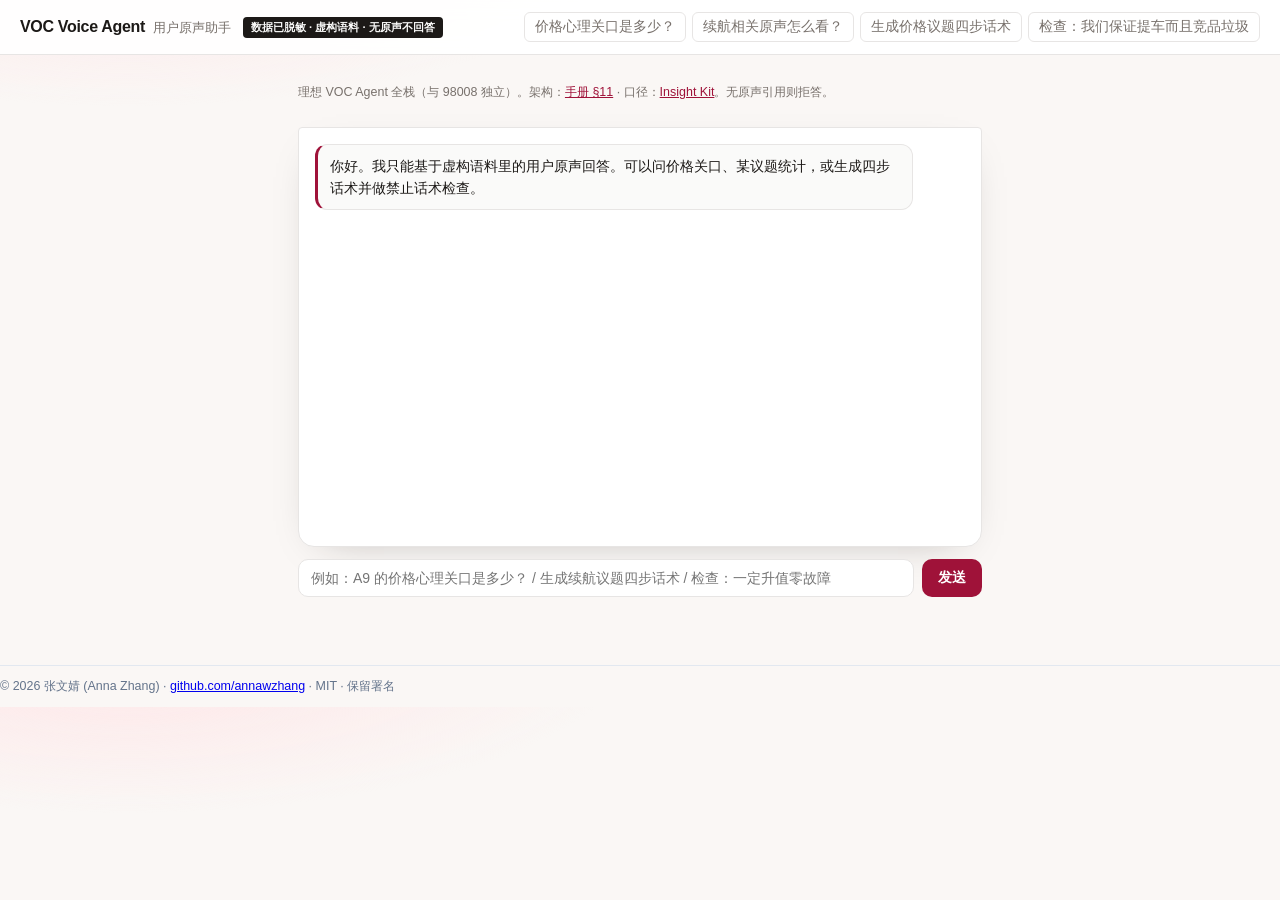
<file: index.html>
<!DOCTYPE html>
<html lang="zh-CN">
<head>
<meta charset="UTF-8"/>
<meta name="viewport" content="width=device-width, initial-scale=1"/>
<title>VOC Voice Agent · 用户原声助手</title>
<link rel="stylesheet" href="src/style.css?v=3"/>
</head>
<body>
<header class="top">
  <div class="brand"><strong>VOC Voice Agent</strong><span>用户原声助手</span></div>
  <span class="badge">数据已脱敏 · 虚构语料 · 无原声不回答</span>
  <div class="chips" id="chips"></div>
</header>
<main>
  <p class="hint">理想 VOC Agent 全栈（与 98008 独立）。架构：<a href="https://annawzhang.github.io/people-product-handbook/sections/11-voc-agent.html">手册 §11</a> · 口径：<a href="https://github.com/annawzhang/voc-insight-kit">Insight Kit</a>。无原声引用则拒答。</p>
  <div class="log" id="log"></div>
  <form class="composer" id="form">
    <input id="q" placeholder="例如：A9 的价格心理关口是多少？ / 生成续航议题四步话术 / 检查：一定升值零故障" autocomplete="off"/>
    <button type="submit">发送</button>
  </form>
</main>
<script src="src/data.js?v=2"></script>
<script src="src/engine.js?v=2"></script>
<script src="src/app.js?v=2"></script>
<p class="anna-copyright" style="margin-top:28px;padding-top:12px;border-top:1px solid #e2e8f0;color:#64748b;font-size:0.78rem;">© 2026 张文婧 (Anna Zhang) · <a href="https://github.com/annawzhang">github.com/annawzhang</a> · MIT · 保留署名</p>
</body>
</html>
</file>
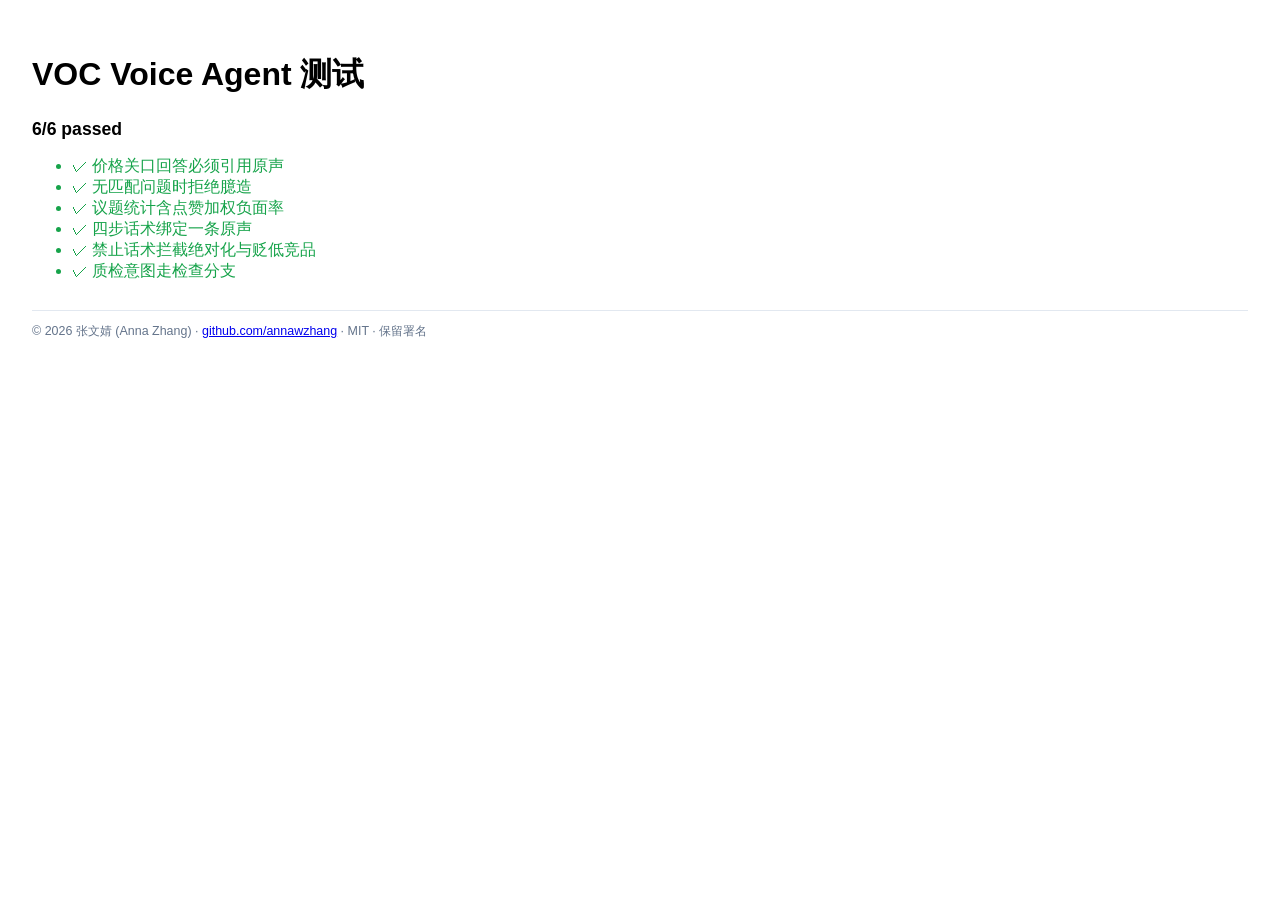
<file: tests.html>
<!DOCTYPE html>
<html lang="zh-CN">
<head>
<meta charset="UTF-8"/>
<title>VOC Voice Agent 测试</title>
<style>
  body { font-family:-apple-system,"PingFang SC",sans-serif; padding:24px; }
  li.pass { color:#16a34a; } li.fail { color:#dc2626; font-weight:600; }
  #summary { font-size:1.1rem; font-weight:700; }
</style>
</head>
<body>
<h1>VOC Voice Agent 测试</h1>
<div id="summary"></div>
<ul id="out"></ul>
<script src="src/data.js?v=2"></script>
<script src="src/engine.js?v=2"></script>
<script>
  const results = [];
  function test(name, fn) {
    try { fn(); results.push([name, true]); }
    catch (e) { results.push([name + " — " + e.message, false]); }
  }
  function ok(v, msg) { if (!v) throw new Error(msg || "断言失败"); }

  test("价格关口回答必须引用原声", () => {
    const r = VocAgent.answer("A9 价格心理关口是多少？");
    ok(!r.error, r.error);
    ok(r.citations.length >= 1);
    ok(r.text.includes("万"));
  });

  test("无匹配问题时拒绝臆造", () => {
    const r = VocAgent.answer("火星车轮胎气味怎么样");
    ok(r.error || (r.citations && r.citations.length), "应报错或仅在有引用时回答");
    if (!r.error) ok(r.citations.length >= 1);
  });

  test("议题统计含点赞加权负面率", () => {
    const st = VocAgent.topicStats("price");
    ok(st.n >= 3);
    ok(st.negRateByLikes >= 0 && st.negRateByLikes <= 1);
  });

  test("四步话术绑定一条原声", () => {
    const r = VocAgent.answer("生成价格议题四步话术");
    ok(!r.error);
    ok(r.text.includes("认同") && r.text.includes("落地"));
    ok(r.citations.length >= 1);
  });

  test("禁止话术拦截绝对化与贬低竞品", () => {
    const bad = VocAgent.checkScript("我们保证提车，竞品垃圾，一定升值");
    ok(!bad.ok);
    ok(bad.hits.length >= 2);
    const good = VocAgent.checkScript("建议到店按通勤场景试驾对比");
    ok(good.ok);
  });

  test("质检意图走检查分支", () => {
    const r = VocAgent.answer("检查：私下转账免定金");
    ok(!r.error);
    ok(r.text.includes("不能发布") || r.text.includes("F3"));
  });

  const passed = results.filter((r) => r[1]).length;
  document.getElementById("summary").textContent = `${passed}/${results.length} passed`;
  document.title = `${passed}/${results.length} passed`;
  document.getElementById("out").innerHTML = results.map(([n, p]) =>
    `<li class="${p ? "pass" : "fail"}">${p ? "✓" : "✕"} ${n}</li>`).join("");
</script>
<p class="anna-copyright" style="margin-top:28px;padding-top:12px;border-top:1px solid #e2e8f0;color:#64748b;font-size:0.78rem;">© 2026 张文婧 (Anna Zhang) · <a href="https://github.com/annawzhang">github.com/annawzhang</a> · MIT · 保留署名</p>
</body>
</html>
</file>
<file: src/style.css>
:root {
  --text: #1c1917;
  --muted: #78716c;
  --border: #e7e5e4;
  --accent: #9f1239;
  --accent-soft: #fff1f2;
  --bg: #faf7f5;
  --user: #fff1f2;
  --bot: #1c1917;
}
* { box-sizing: border-box; }
body {
  margin: 0;
  font-family: "PingFang SC", "Hiragino Sans GB", "Microsoft YaHei", sans-serif;
  background:
    radial-gradient(ellipse 80% 50% at 10% -10%, #ffe4e6 0%, transparent 50%),
    var(--bg);
  color: var(--text);
  font-size: 14px;
}
.top {
  display: flex; align-items: center; gap: 12px; padding: 12px 20px;
  background: rgba(255,255,255,0.92); border-bottom: 1px solid var(--border);
  flex-wrap: wrap; backdrop-filter: blur(8px);
}
.brand strong { font-size: 1rem; letter-spacing: -0.02em; }
.brand span { color: var(--muted); font-size: 0.82rem; margin-left: 8px; }
.badge {
  background: #1c1917; color: #fafaf9; border-radius: 4px;
  padding: 3px 8px; font-size: 0.7rem; font-weight: 600;
}
.chips { display: flex; gap: 6px; flex-wrap: wrap; margin-left: auto; }
.chips button {
  border: 1px solid var(--border); background: #fff; border-radius: 6px;
  padding: 5px 10px; cursor: pointer; font: inherit; color: var(--muted);
}
.chips button:hover { border-color: var(--accent); color: var(--accent); background: var(--accent-soft); }
main { max-width: 720px; margin: 0 auto; padding: 16px 18px 40px; display: grid; gap: 12px; }
.hint { color: var(--muted); font-size: 0.78rem; line-height: 1.5; }
.hint a { color: var(--accent); }
.log {
  background: #fff; border: 1px solid var(--border); border-radius: 4px 4px 16px 16px;
  min-height: 420px; padding: 16px; display: flex; flex-direction: column; gap: 12px;
  box-shadow: 0 12px 40px -24px rgba(28,25,23,0.35);
}
.msg {
  max-width: 92%; padding: 10px 12px; border-radius: 12px;
  white-space: pre-wrap; line-height: 1.55; font-size: 0.9rem;
}
.msg.user { align-self: flex-end; background: var(--user); border: 1px solid #fecdd3; }
.msg.bot {
  align-self: flex-start; background: #fafaf9; border: 1px solid var(--border);
  border-left: 3px solid var(--accent);
}
.msg .err { color: #9f1239; font-weight: 600; }
.cites {
  margin-top: 8px; padding-top: 8px; border-top: 1px dashed var(--border);
  font-size: 0.78rem; color: #44403c;
  font-family: "Songti SC", "Noto Serif SC", Georgia, serif;
}
.cites div { margin: 4px 0; }
.cites mark { background: #ffe4e6; color: #9f1239; padding: 0 3px; border-radius: 2px; font-family: inherit; }
.composer { display: flex; gap: 8px; }
.composer input {
  flex: 1; border: 1px solid var(--border); border-radius: 10px;
  padding: 10px 12px; font: inherit; background: #fff;
}
.composer input:focus { outline: 2px solid #fecdd3; border-color: var(--accent); }
.composer button {
  border: none; background: var(--accent); color: #fff; border-radius: 10px;
  padding: 10px 16px; cursor: pointer; font: inherit; font-weight: 600;
}
</file>
